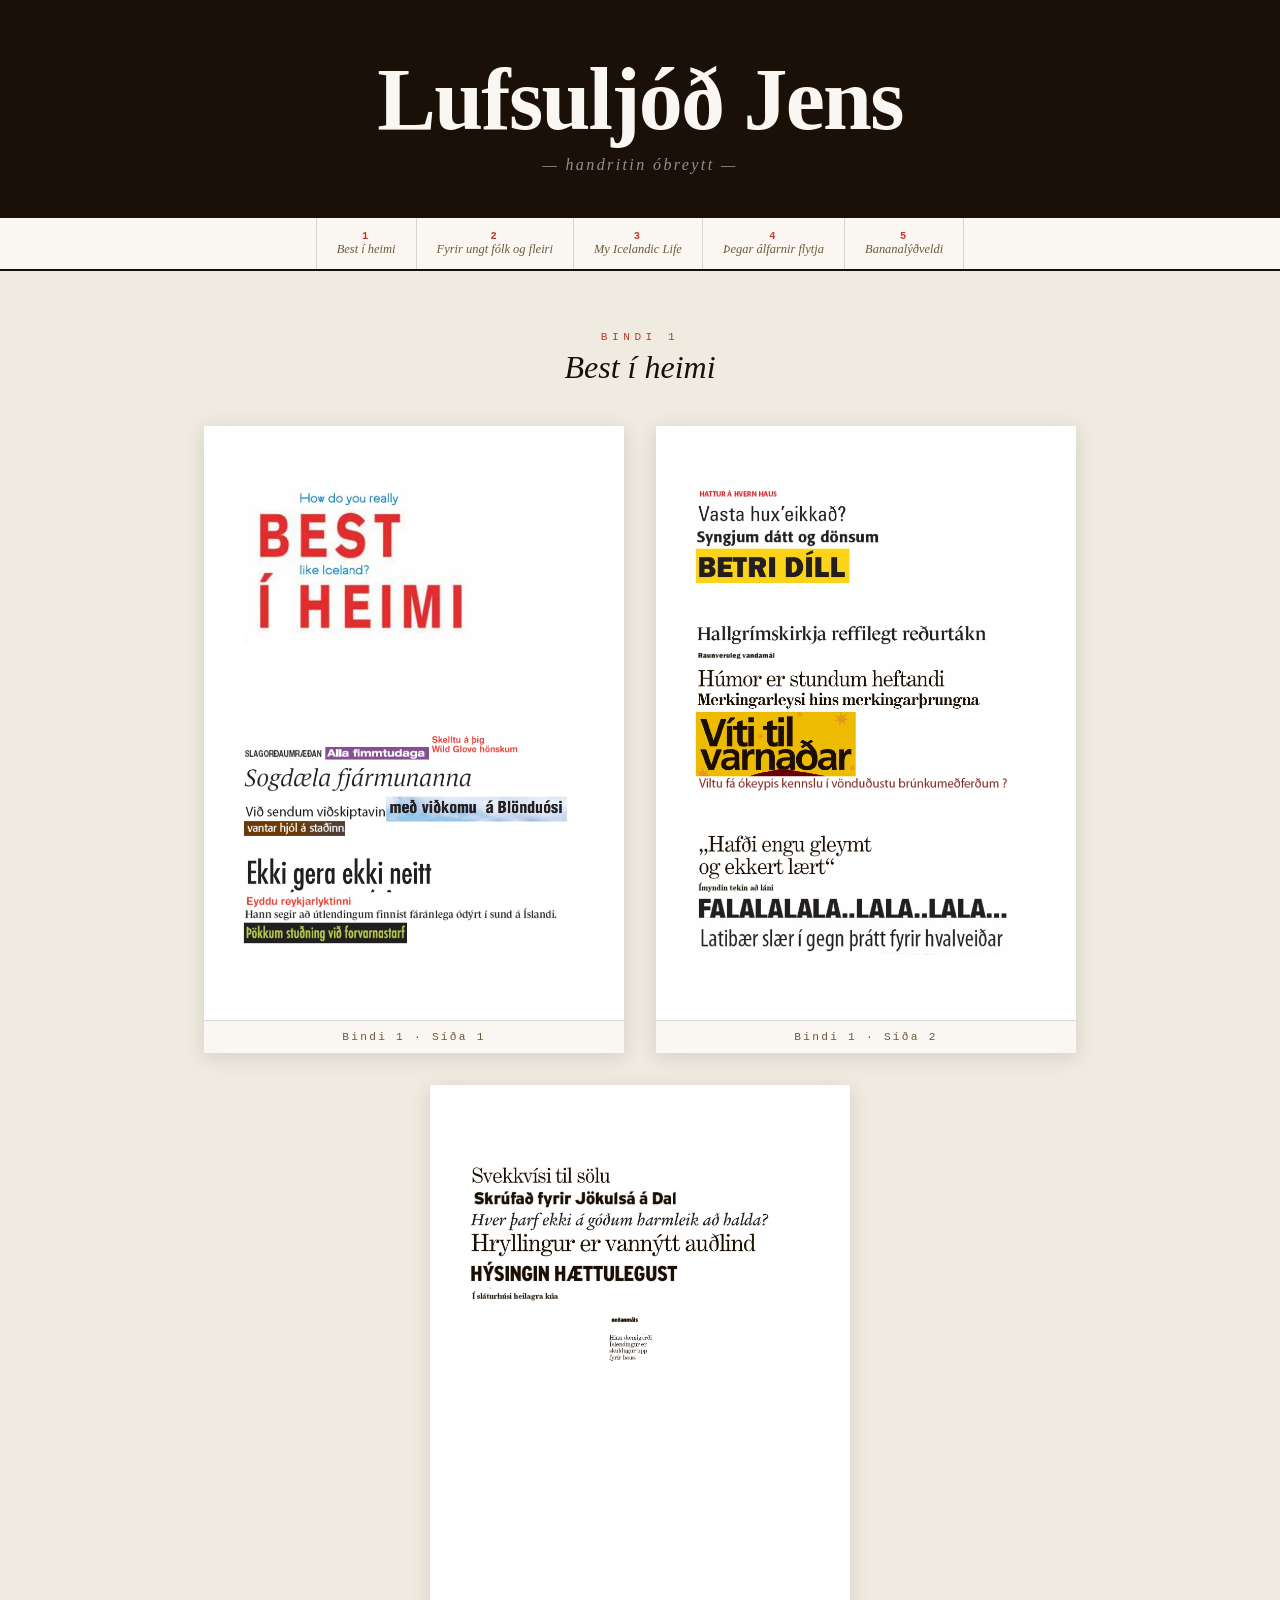
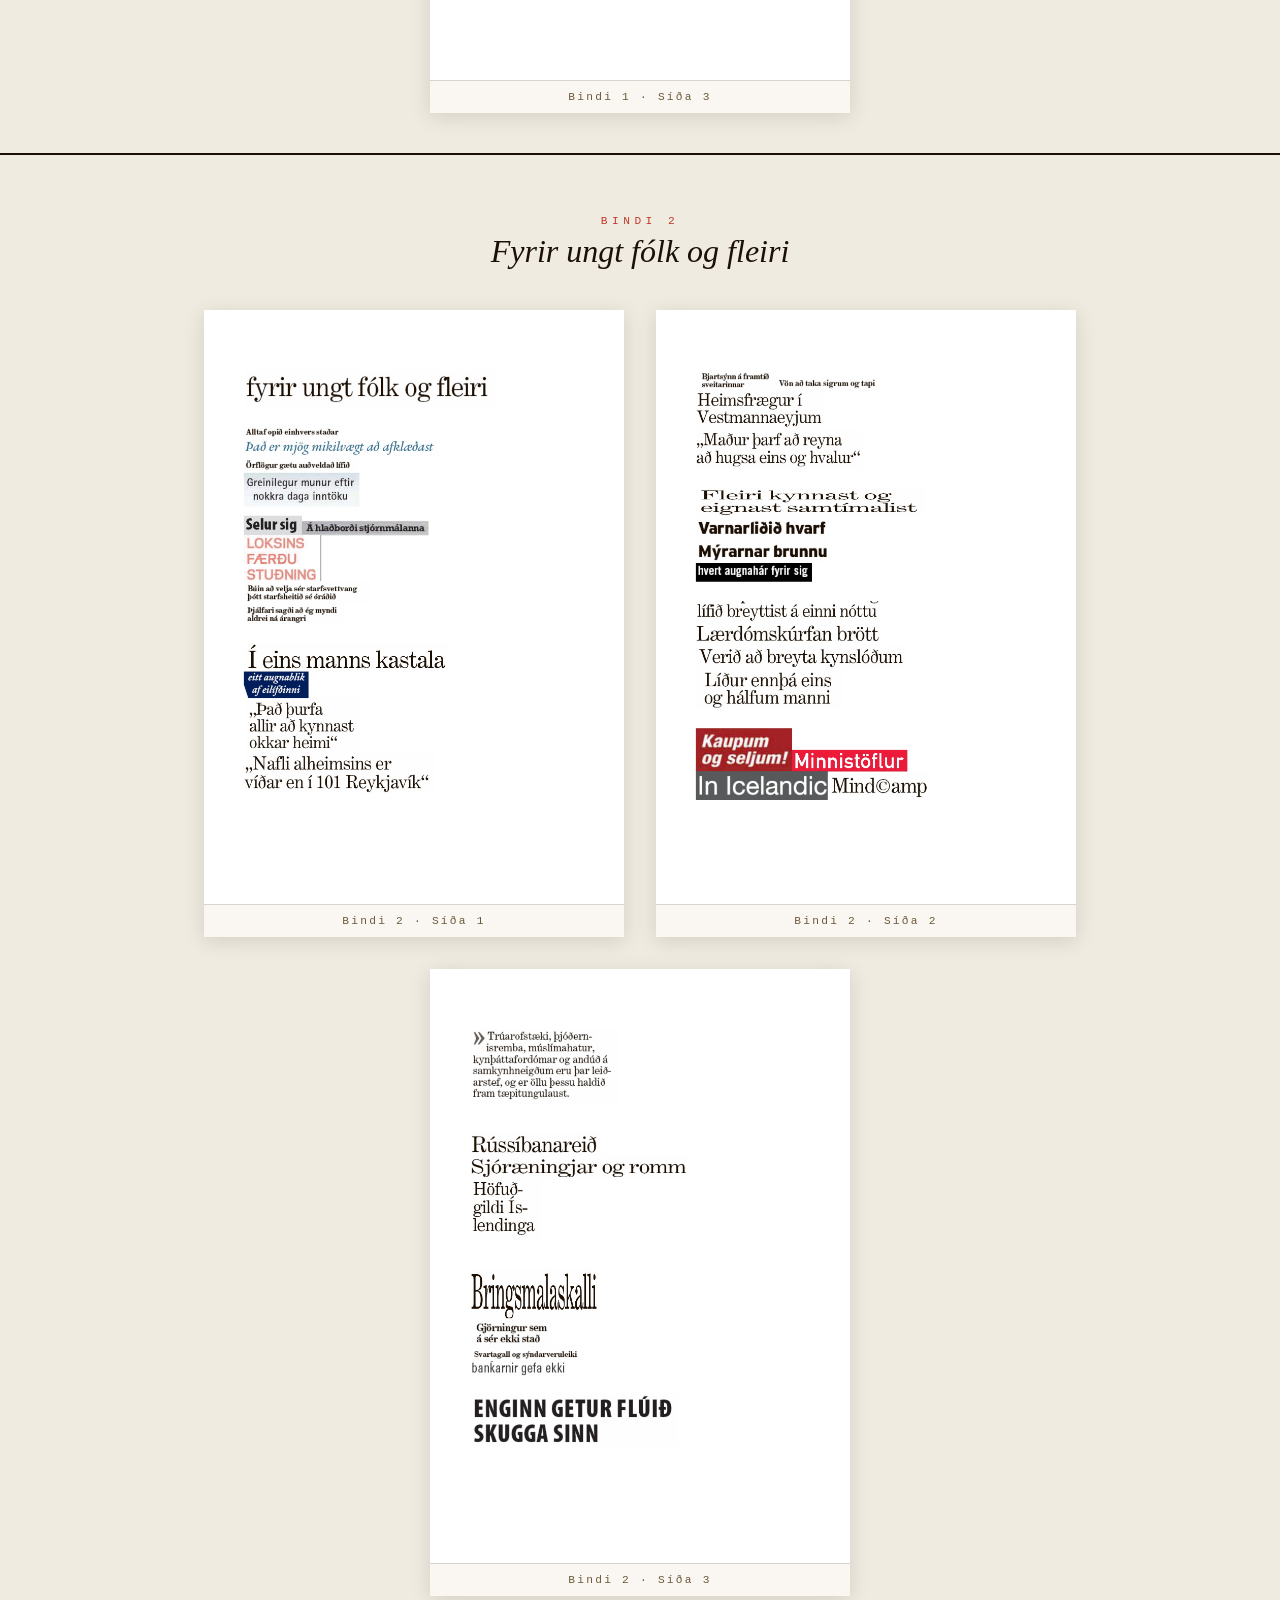
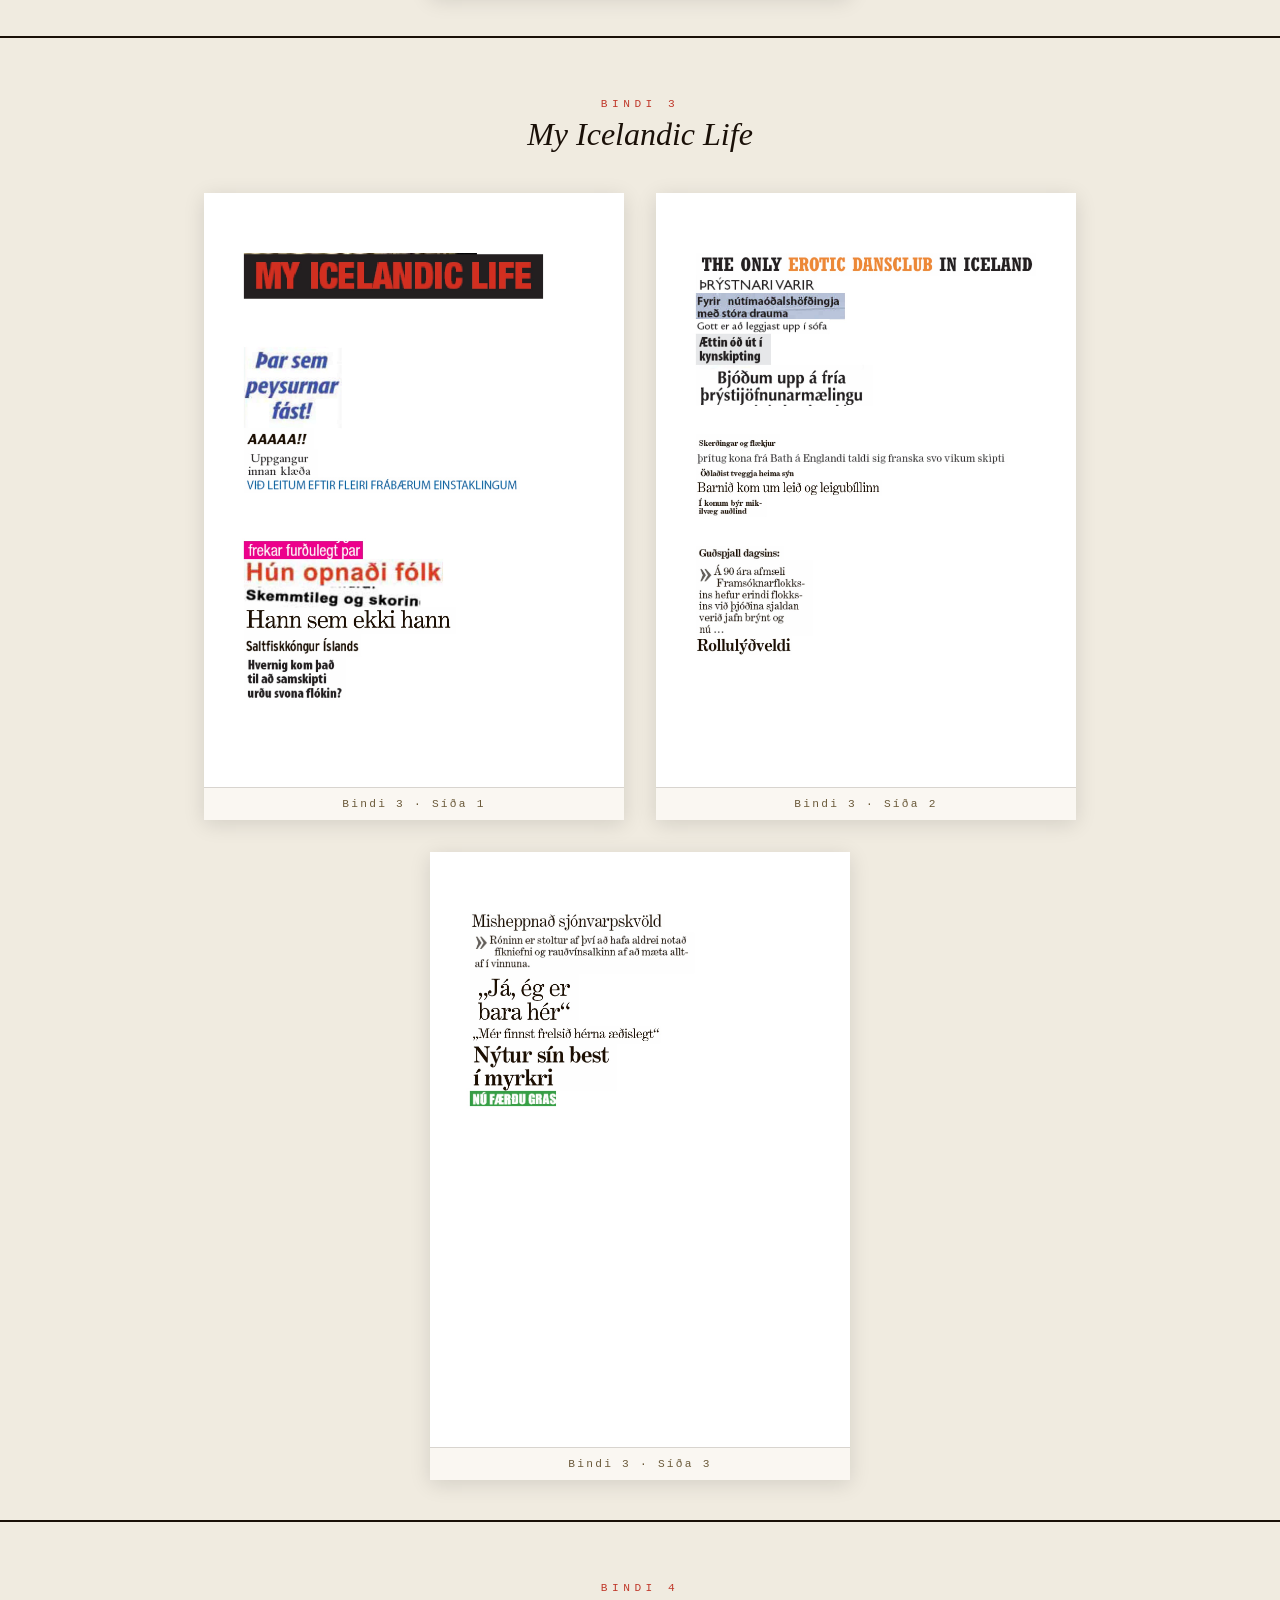
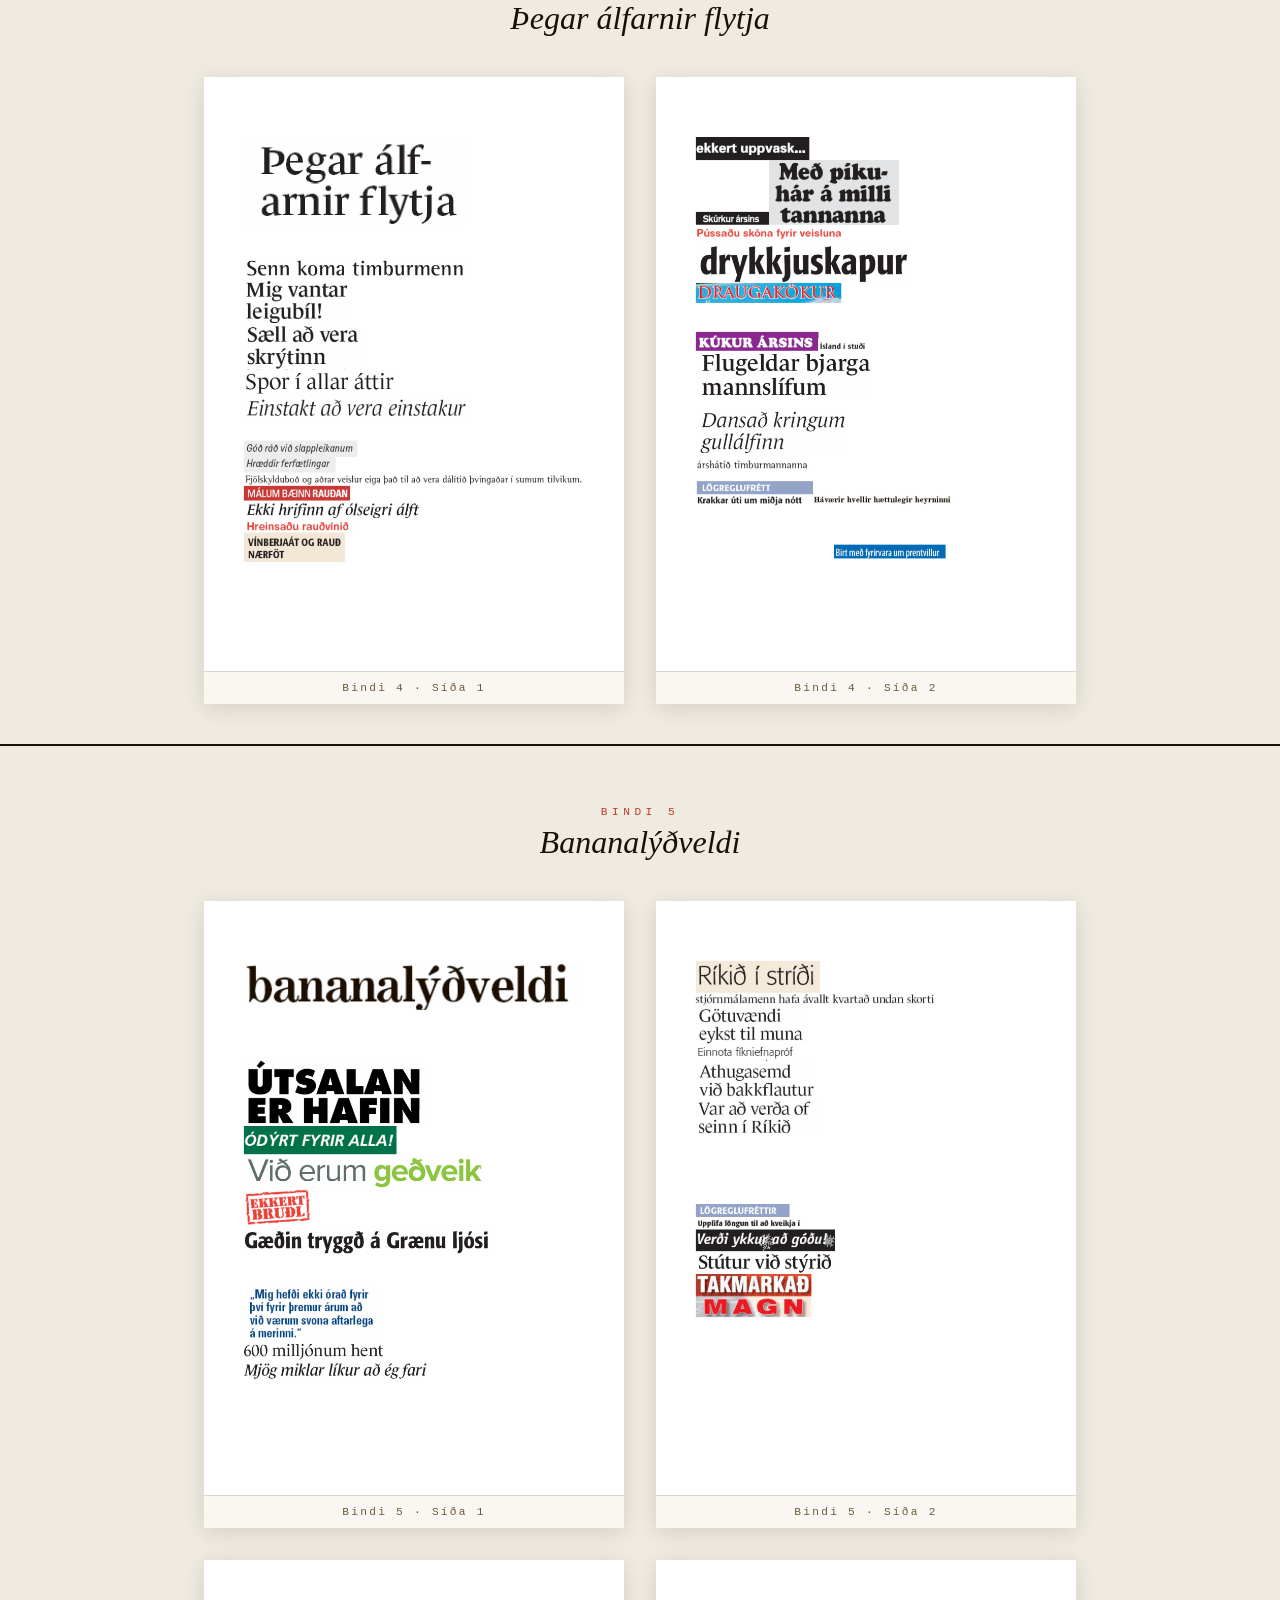
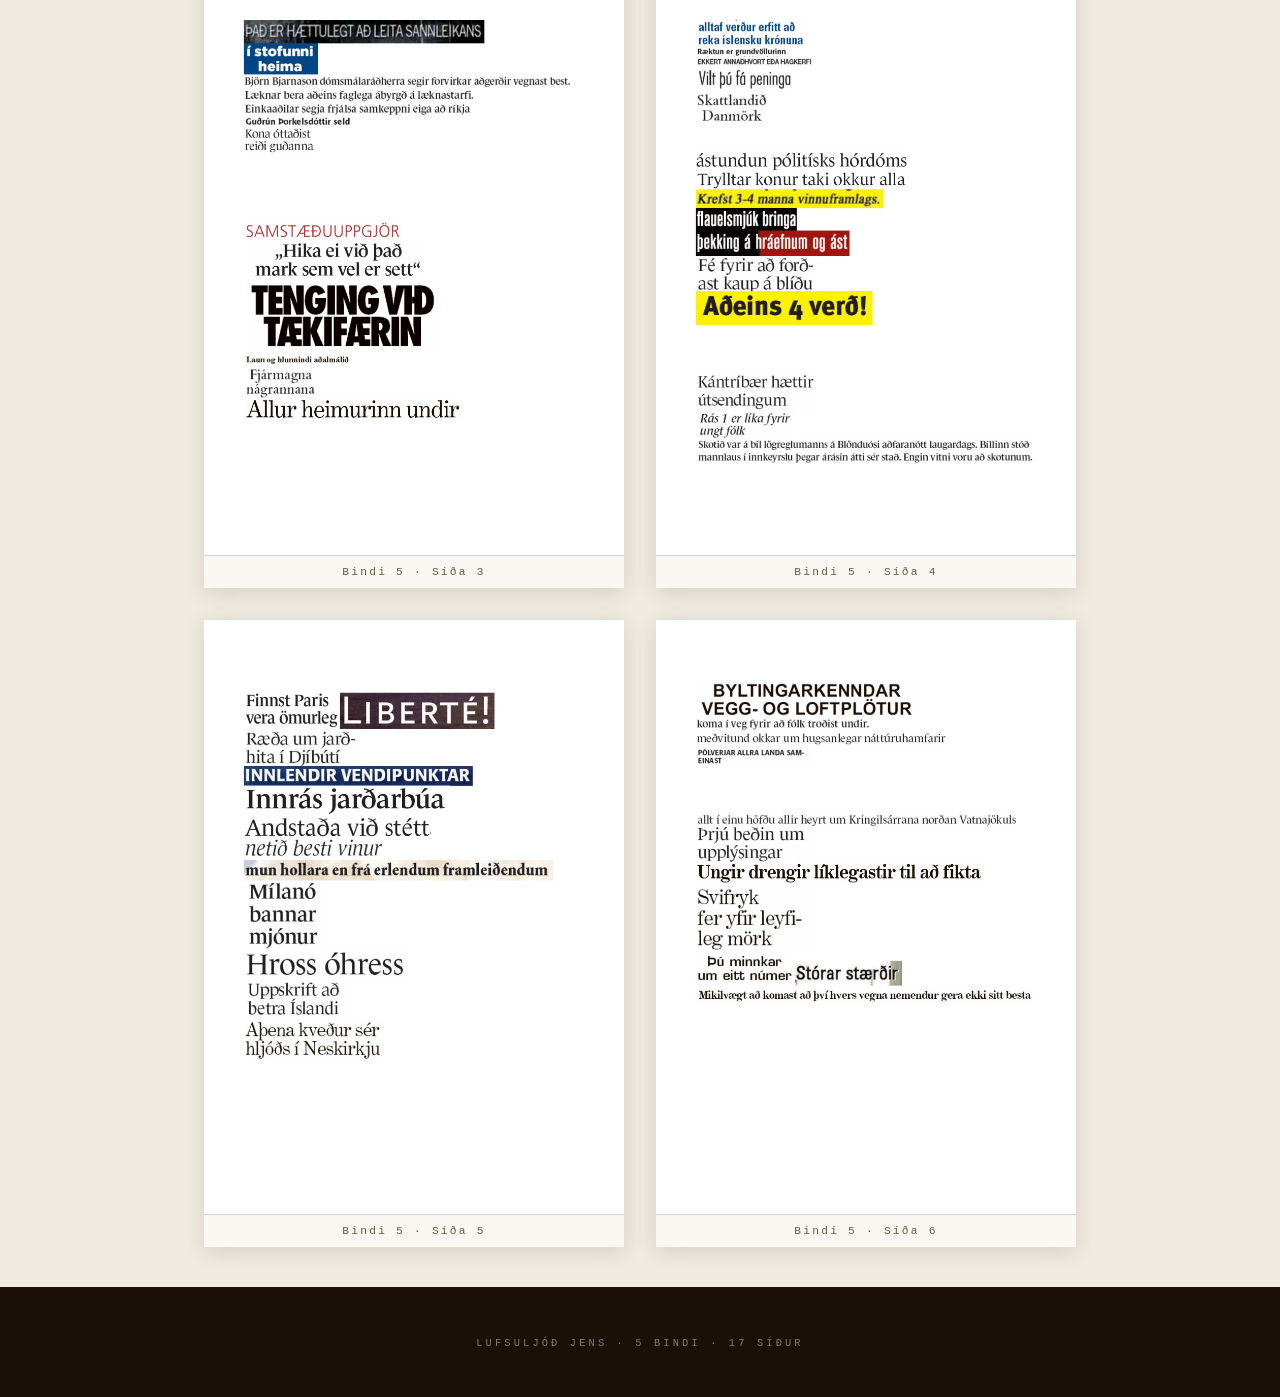
<file: lufsuljod/index.html>
<!DOCTYPE html>
<html lang="is"><head><meta charset="UTF-8"><meta name="viewport" content="width=device-width,initial-scale=1">
<title>Lufsuljóð Jens</title>
<style>
:root{--bg:#f0ebe0;--paper:#faf7f2;--ink:#1a1008;--red:#c0392b;--muted:#6b5a3a;--line:rgba(26,16,8,.15)}
*{margin:0;padding:0;box-sizing:border-box}html{scroll-behavior:smooth}
body{background:var(--bg);color:var(--ink);font-family:Georgia,'Times New Roman',serif}
header{background:var(--ink);color:var(--paper);text-align:center;padding:56px 24px 44px}
header h1{font-size:clamp(2.5rem,8vw,5.5rem);line-height:1;letter-spacing:-.02em}
header p{font-style:italic;letter-spacing:.15em;color:rgba(250,247,242,.55);margin-top:12px}
nav{background:var(--paper);border-bottom:2px solid var(--ink);position:sticky;top:0;z-index:50;display:flex;justify-content:center;overflow-x:auto}
nav a{display:flex;flex-direction:column;align-items:center;padding:12px 20px;text-decoration:none;color:var(--muted);border-right:1px solid var(--line);font-style:italic;font-size:.78rem;white-space:nowrap}
nav a:first-child{border-left:1px solid var(--line)}nav a:hover{background:var(--bg);color:var(--ink)}
nav b{font:700 .65rem 'Courier New',monospace;letter-spacing:.2em;color:var(--red)}
section{padding:60px 0 40px;border-bottom:2px solid var(--ink)}
h2{text-align:center;font-weight:400;font-style:italic;font-size:clamp(1.3rem,3vw,2rem);padding:0 24px 40px}
h2 small{display:block;font:.7rem 'Courier New',monospace;letter-spacing:.4em;text-transform:uppercase;color:var(--red);margin-bottom:6px;font-style:normal}
.pages{display:flex;flex-wrap:wrap;justify-content:center;gap:32px;padding:0 32px}
.pg{background:#fff;width:100%;max-width:420px;box-shadow:0 4px 20px rgba(0,0,0,.12);cursor:zoom-in;transition:transform .3s}
.pg:hover{transform:translateY(-4px)}.pg img{display:block;width:100%;height:auto}
figcaption{text-align:center;padding:10px;font:.7rem 'Courier New',monospace;letter-spacing:.2em;color:var(--muted);border-top:1px solid var(--line);background:var(--paper)}
footer{text-align:center;padding:48px 24px;background:var(--ink);color:rgba(250,247,242,.45);font:.65rem 'Courier New',monospace;letter-spacing:.3em;text-transform:uppercase}
#lb{display:none;position:fixed;inset:0;background:rgba(10,8,5,.96);z-index:100;align-items:center;justify-content:center;cursor:zoom-out}
#lb.on{display:flex}#lb img{max-width:92vw;max-height:94vh;object-fit:contain}
#lb .x,#lb .a{position:absolute;color:#fff;opacity:.6;cursor:pointer;user-select:none;font-size:2rem}
#lb .x{top:14px;right:20px}#lb .p{left:16px;top:50%}#lb .n{right:16px;top:50%}#lb .a:hover,#lb .x:hover{opacity:1}
</style></head><body>
<header><h1>Lufsuljóð Jens</h1><p>— handritin óbreytt —</p></header>
<nav><a href="#bindi1"><b>1</b>Best í heimi</a><a href="#bindi2"><b>2</b>Fyrir ungt fólk og fleiri</a><a href="#bindi3"><b>3</b>My Icelandic Life</a><a href="#bindi4"><b>4</b>Þegar álfarnir flytja</a><a href="#bindi5"><b>5</b>Bananalýðveldi</a></nav>
<main><section id="bindi1"><h2><small>Bindi 1</small>Best í heimi</h2><div class="pages"><figure class="pg"><img src="images/bindi1_sida1.jpg" alt="Bindi 1, síða 1" loading="lazy" width="1653" height="2339"><figcaption>Bindi 1 · Síða 1</figcaption></figure><figure class="pg"><img src="images/bindi1_sida2.jpg" alt="Bindi 1, síða 2" loading="lazy" width="1653" height="2339"><figcaption>Bindi 1 · Síða 2</figcaption></figure><figure class="pg"><img src="images/bindi1_sida3.jpg" alt="Bindi 1, síða 3" loading="lazy" width="1653" height="2339"><figcaption>Bindi 1 · Síða 3</figcaption></figure></div></section>
<section id="bindi2"><h2><small>Bindi 2</small>Fyrir ungt fólk og fleiri</h2><div class="pages"><figure class="pg"><img src="images/bindi2_sida1.jpg" alt="Bindi 2, síða 1" loading="lazy" width="1653" height="2339"><figcaption>Bindi 2 · Síða 1</figcaption></figure><figure class="pg"><img src="images/bindi2_sida2.jpg" alt="Bindi 2, síða 2" loading="lazy" width="1653" height="2339"><figcaption>Bindi 2 · Síða 2</figcaption></figure><figure class="pg"><img src="images/bindi2_sida3.jpg" alt="Bindi 2, síða 3" loading="lazy" width="1653" height="2339"><figcaption>Bindi 2 · Síða 3</figcaption></figure></div></section>
<section id="bindi3"><h2><small>Bindi 3</small>My Icelandic Life</h2><div class="pages"><figure class="pg"><img src="images/bindi3_sida1.jpg" alt="Bindi 3, síða 1" loading="lazy" width="1653" height="2339"><figcaption>Bindi 3 · Síða 1</figcaption></figure><figure class="pg"><img src="images/bindi3_sida2.jpg" alt="Bindi 3, síða 2" loading="lazy" width="1653" height="2339"><figcaption>Bindi 3 · Síða 2</figcaption></figure><figure class="pg"><img src="images/bindi3_sida3.jpg" alt="Bindi 3, síða 3" loading="lazy" width="1653" height="2339"><figcaption>Bindi 3 · Síða 3</figcaption></figure></div></section>
<section id="bindi4"><h2><small>Bindi 4</small>Þegar álfarnir flytja</h2><div class="pages"><figure class="pg"><img src="images/bindi4_sida1.jpg" alt="Bindi 4, síða 1" loading="lazy" width="1653" height="2339"><figcaption>Bindi 4 · Síða 1</figcaption></figure><figure class="pg"><img src="images/bindi4_sida2.jpg" alt="Bindi 4, síða 2" loading="lazy" width="1653" height="2339"><figcaption>Bindi 4 · Síða 2</figcaption></figure></div></section>
<section id="bindi5"><h2><small>Bindi 5</small>Bananalýðveldi</h2><div class="pages"><figure class="pg"><img src="images/bindi5_sida1.jpg" alt="Bindi 5, síða 1" loading="lazy" width="1653" height="2339"><figcaption>Bindi 5 · Síða 1</figcaption></figure><figure class="pg"><img src="images/bindi5_sida2.jpg" alt="Bindi 5, síða 2" loading="lazy" width="1653" height="2339"><figcaption>Bindi 5 · Síða 2</figcaption></figure><figure class="pg"><img src="images/bindi5_sida3.jpg" alt="Bindi 5, síða 3" loading="lazy" width="1653" height="2339"><figcaption>Bindi 5 · Síða 3</figcaption></figure><figure class="pg"><img src="images/bindi5_sida4.jpg" alt="Bindi 5, síða 4" loading="lazy" width="1653" height="2339"><figcaption>Bindi 5 · Síða 4</figcaption></figure><figure class="pg"><img src="images/bindi5_sida5.jpg" alt="Bindi 5, síða 5" loading="lazy" width="1653" height="2339"><figcaption>Bindi 5 · Síða 5</figcaption></figure><figure class="pg"><img src="images/bindi5_sida6.jpg" alt="Bindi 5, síða 6" loading="lazy" width="1653" height="2339"><figcaption>Bindi 5 · Síða 6</figcaption></figure></div></section></main>
<footer>Lufsuljóð Jens · 5 bindi · 17 síður</footer>
<div id="lb"><span class="x">×</span><span class="a p">‹</span><img id="li" alt=""><span class="a n">›</span></div>
<script>
const f=[...document.querySelectorAll('.pg')],lb=document.getElementById('lb'),li=document.getElementById('li');let c=0;
const show=i=>{c=(i+f.length)%f.length;li.src=f[c].querySelector('img').src;li.alt=f[c].querySelector('img').alt;lb.classList.add('on');document.body.style.overflow='hidden'};
const hide=()=>{lb.classList.remove('on');document.body.style.overflow=''};
f.forEach((e,i)=>e.addEventListener('click',()=>show(i)));
lb.addEventListener('click',e=>{if(e.target.classList.contains('p'))show(c-1);else if(e.target.classList.contains('n'))show(c+1);else if(e.target!==li)hide()});
addEventListener('keydown',e=>{if(!lb.classList.contains('on'))return;if(e.key==='Escape')hide();if(e.key==='ArrowLeft')show(c-1);if(e.key==='ArrowRight')show(c+1)});
</script></body></html>
</file>
